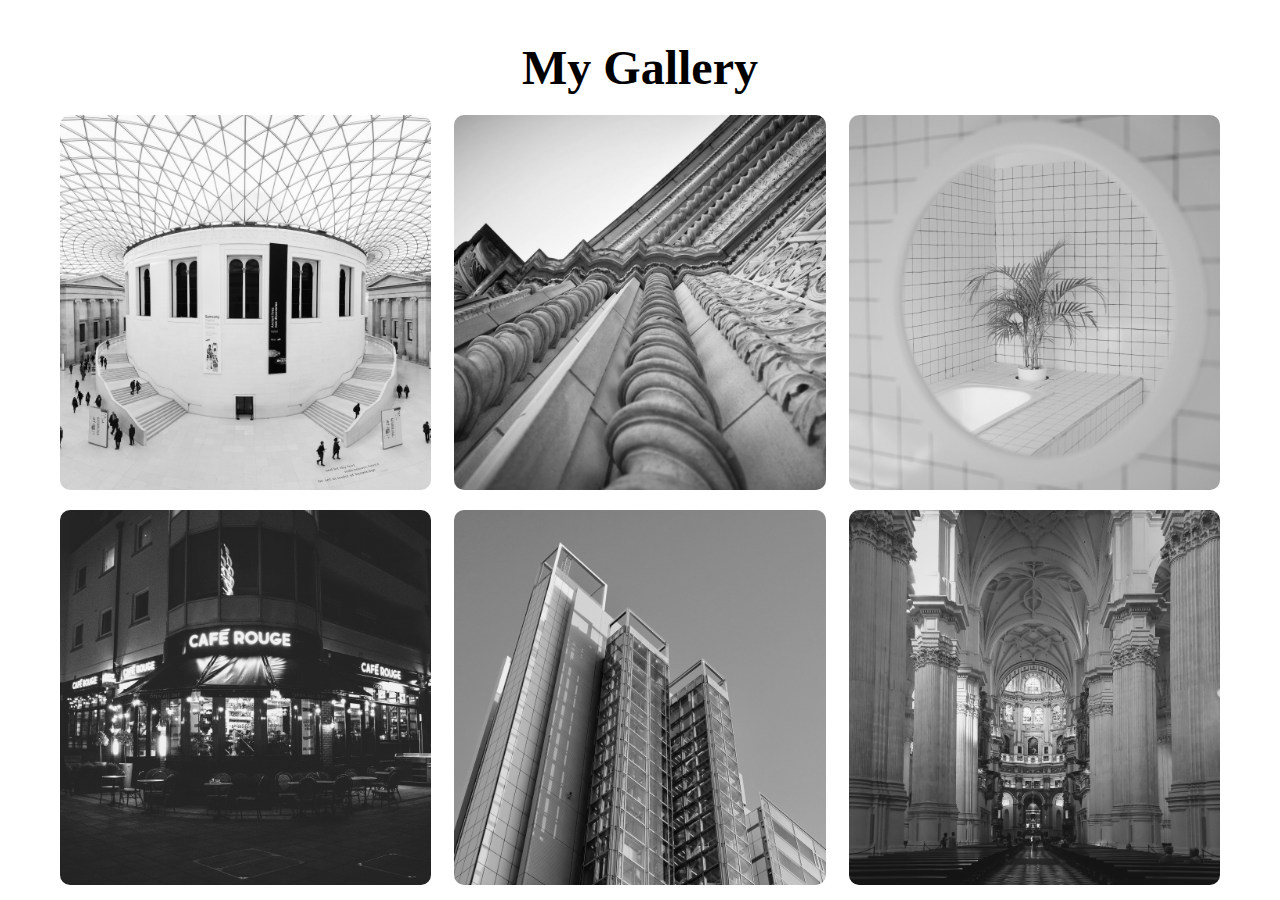
<file: index.html>
<!DOCTYPE html>
<html lang="en">
<head>
    <meta charset="UTF-8">
    <meta http-equiv="X-UA-Compatible" content="IE=edge">
    <meta name="viewport" content="width='device-width', initial-scale=1.0">
    <title>My gallery</title>
    <link rel="stylesheet" href="gallery.css">
</head>
<body>
    <div id="wrapper">
        <div class="container">
            <h1>My Gallery</h1>
        
        <div class="gallery">
            <figure class="card">
                <img src="image1.jpg" >
                <figcaption>Image1</figcaption>
            </figure>
            <figure class="card">
                <img src="image2.jpg" >
                <figcaption>Image2</figcaption>
            </figure>
            <figure class="card">
                <img src="image3.jpg" >
                <figcaption>Image3</figcaption>
            </figure>
            <figure class="card">
                <img src="image4.jpg" >
                <figcaption>Image4</figcaption>
            </figure>
            <figure class="card">
                <img src="image5.jpg" >
                <figcaption>Image5</figcaption>
            </figure>
            <figure class="card">
                <img src="image6.jpg" >
                <figcaption>Image6</figcaption>
            </figure>
            <figure class="card">
                <img src="image7.jpg" >
                <figcaption>Image7</figcaption>
            </figure>
            <figure class="card">
                <img src="image8.jpg" >
                <figcaption>Image8</figcaption>
            </figure>
            <figure class="card">
                <img src="image9.jpg" >
                <figcaption>Image9</figcaption>
            </figure>
            <figure class="card">
                <img src="image10.jpg" >
                <figcaption>Image10</figcaption>
            </figure>
            <figure class="card">
                <img src="image11.jpg" >
                <figcaption>Image11</figcaption>
            </figure>
            <figure class="card">
                <img src="image12.jpg" >
                <figcaption>Image12</figcaption>
            </figure>
            <figure class="card">
                <img src="image13.jpg" >
                <figcaption>Image13</figcaption>
            </figure>
            <figure class="card">
                <img src="image14.jpg" >
                <figcaption>Image14</figcaption>
            </figure>
            <figure class="card">
                <img src="image15.jpg" >
                <figcaption>Image15</figcaption>
            </figure>
        </div>
        
        </div>


    </div>
    
</body>
</html>
</file>
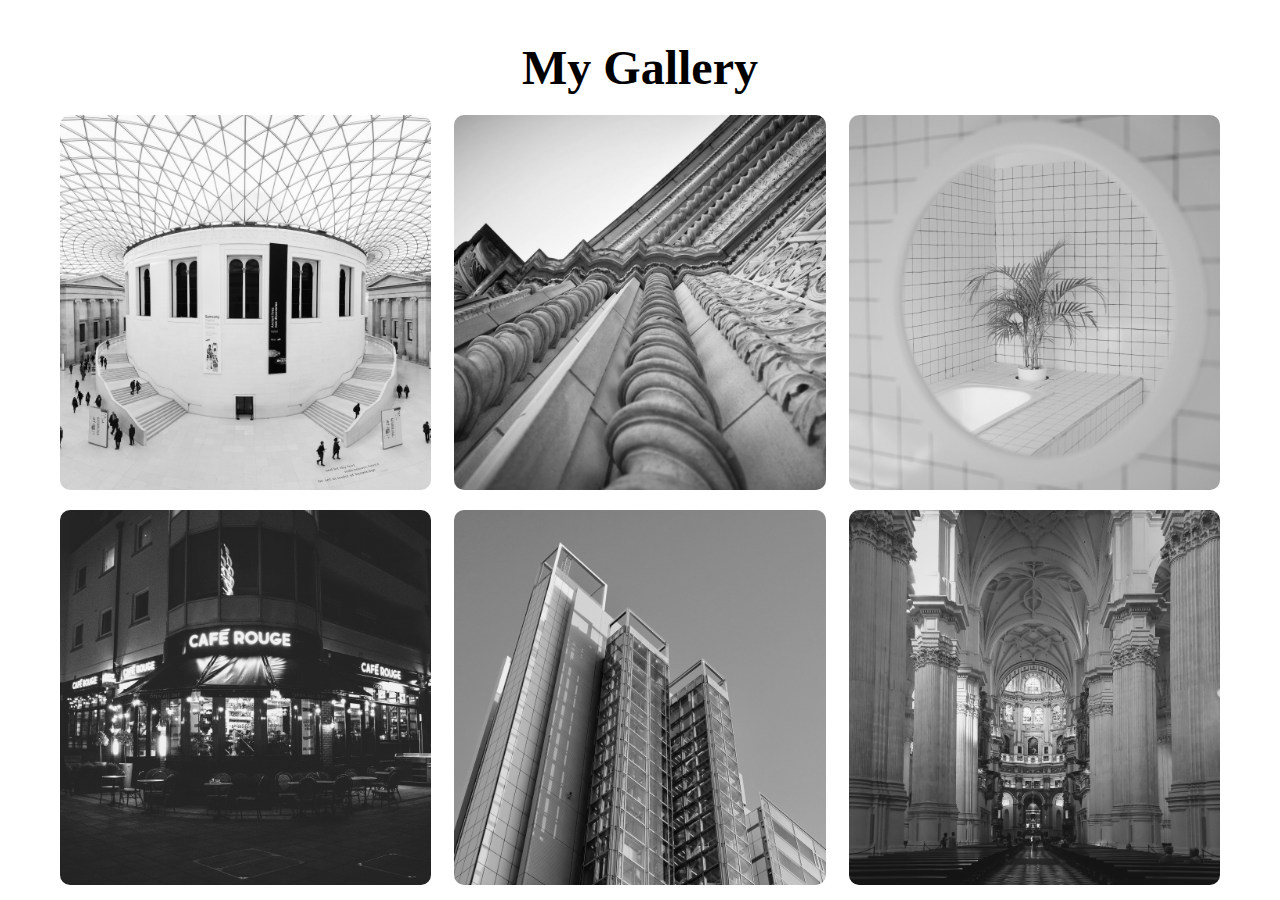
<file: gallery.html>
<!DOCTYPE html>
<html lang="en">
<head>
    <meta charset="UTF-8">
    <meta http-equiv="X-UA-Compatible" content="IE=edge">
    <meta name="viewport" content="width='device-width', initial-scale=1.0">
    <title>My gallery</title>
    <link rel="stylesheet" href="gallery.css">
</head>
<body>
    <div id="wrapper">
        <div class="container">
            <h1>My Gallery</h1>
        
        <div class="gallery">
            <figure class="card">
                <img src="image1.jpg" >
                <figcaption>Image1</figcaption>
            </figure>
            <figure class="card">
                <img src="image2.jpg" >
                <figcaption>Image2</figcaption>
            </figure>
            <figure class="card">
                <img src="image3.jpg" >
                <figcaption>Image3</figcaption>
            </figure>
            <figure class="card">
                <img src="image4.jpg" >
                <figcaption>Image4</figcaption>
            </figure>
            <figure class="card">
                <img src="image5.jpg" >
                <figcaption>Image5</figcaption>
            </figure>
            <figure class="card">
                <img src="image6.jpg" >
                <figcaption>Image6</figcaption>
            </figure>
            <figure class="card">
                <img src="image7.jpg" >
                <figcaption>Image7</figcaption>
            </figure>
            <figure class="card">
                <img src="image8.jpg" >
                <figcaption>Image8</figcaption>
            </figure>
            <figure class="card">
                <img src="image9.jpg" >
                <figcaption>Image9</figcaption>
            </figure>
            <figure class="card">
                <img src="image10.jpg" >
                <figcaption>Image10</figcaption>
            </figure>
            <figure class="card">
                <img src="image11.jpg" >
                <figcaption>Image11</figcaption>
            </figure>
            <figure class="card">
                <img src="image12.jpg" >
                <figcaption>Image12</figcaption>
            </figure>
            <figure class="card">
                <img src="image13.jpg" >
                <figcaption>Image13</figcaption>
            </figure>
            <figure class="card">
                <img src="image14.jpg" >
                <figcaption>Image14</figcaption>
            </figure>
            <figure class="card">
                <img src="image15.jpg" >
                <figcaption>Image15</figcaption>
            </figure>
        </div>
        
        </div>


    </div>
    
</body>
</html>
</file>
<file: gallery.css>
*{
    margin: 0;
    padding: 0;
    box-sizing: border-box;
}
#wrapper{
    height: 100vh;
    overflow-x: hidden;
    overflow-y: auto;

}
.container{
    height: 100%;
    max-width:1200px;
    margin: 0 auto;
    padding: 20px;
}
.container h1{
    margin: 20px 0;
    text-align: center;
    font-size: 3rem;
}
.gallery{
    display: flex;
    flex-wrap: wrap;
    justify-content: space-between;
}
.card{
    width: 32%;
    position: relative;
    margin-bottom: 20px;
    border-radius: 10px;
    overflow: hidden;
}
.card img{
    height: 100%;
    width: 100%;
    box-shadow: 0 0 20px #333;
    filter:grayscale(100%);
    object-fit: cover; 
}
.card:hover{
    scale: 1.03;
    filter: drop-shadow(0 0 10px #333);
    transition: 0.3s;
    
}
.card:hover img{
filter: grayscale(0%);

}
.card figcaption{
    position: absolute;
    bottom: 0;
    left: 0;
    padding: 25px;
    width: 100%;
    height: 20%;
    font-size: 16px;
    font-weight: 500;
    color: #fff;
    opacity: 0;
    border-radius: 0 0 10px 10px;
    background: linear-gradient(0deg, rgba(0, 0, 0, 0.5) 0%, rgba(255, 255, 255, 0) 100%);
    transition: 0.3s;
}
.card:hover figcaption{
    opacity: 1;
    transform: scale(1.03);
}
</file>
